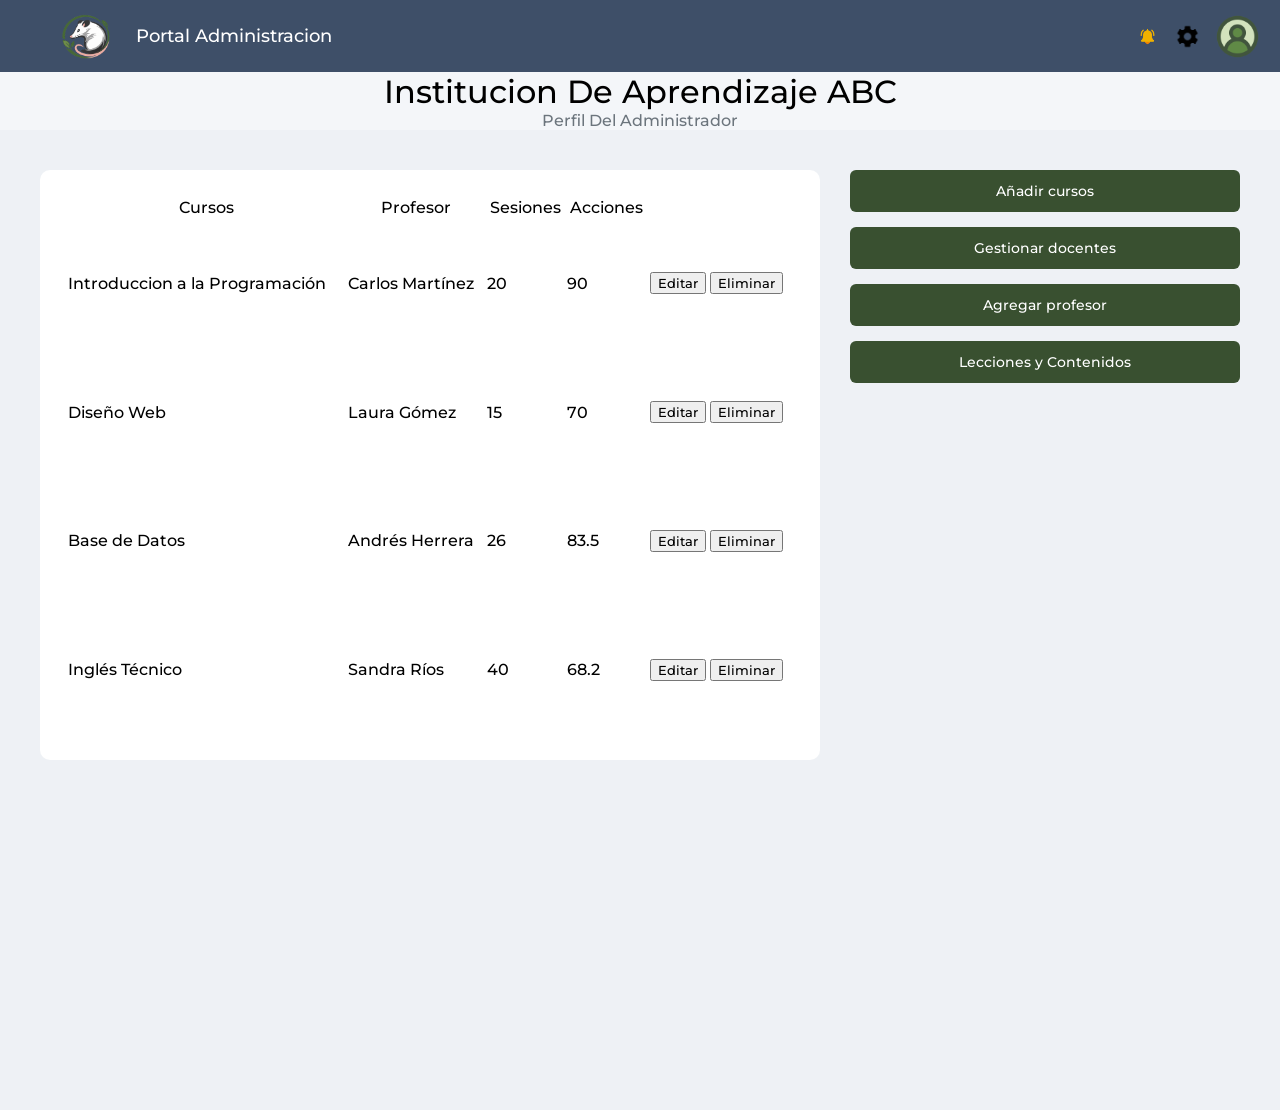
<file: pages/administration.html>
<!DOCTYPE html>
<html lang="en">
<head>
    <meta charset="UTF-8">
    <meta name="viewport" content="width=device-width, initial-scale=1.0">
    <title>Document</title>
    <link rel="stylesheet" href="../Styles/administration.css">
    <link rel="preconnect" href="https://fonts.googleapis.com">
    <link rel="preconnect" href="https://fonts.gstatic.com" crossorigin>
    <link href="https://fonts.googleapis.com/css2?family=Montserrat:ital,wght@0,100..900;1,100..900&display=swap" rel="stylesheet">
    <link rel="stylesheet" href="../Styles/gestorCursos.css">
</head>
<body>
    <div class="head-fluid">
        <img class="head-fluid__logo" src="../media/loginLogo.png" alt="Logo_Image">
        <h4 class="head-fluid__h4">Portal Administracion</h4>
        <div class="head-fluid__buttons">
            <img class="head-fluid__button noti" src="../media/iconBell.png" alt="iconBell">
            <img class="head-fluid__button config" src="../media/configIcon.png" alt="configIcon">
            <img class="head-fluid__button profile" id="profile" src="../media/logoProfile.png" alt="LogoProfile">
        </div>
    </div>

    <div class="modal-profile" id="modalProfile">
            <button class="open-profile">Perfil</button>
            <button class="close-sesion" id="closeSesion" >Cerrar sesión</button>
    </div>

    <div class="tittle">
        <h1>Institucion De Aprendizaje ABC</h1>
        <p>Perfil Del Administrador</p>
    </div>
    <div class="container-page">

        <!-- Tabla de cursos -->
        <div class="cursos-activos" id="visualCursos">
            <table class="tabla-cursos">
                <thead>
                    <tr>
                        <th>Cursos</th>
                        <th>Profesor</th>
                        <th>Sesiones</th>
                        <th>Acciones</th>
                    </tr>
                </thead>
                <tbody id="tablaCursos"></tbody>
            </table>
        </div>
        <div class=" botones">
            <button class="botoncitos crear-cursos" id="btnGestorCuros">
                Añadir cursos
            </button>

            <button class="botoncitos" id="botonDocentes">
                Gestionar docentes
            </button>

            <button class="botoncitos" id="agregarProfesor">
                Agregar profesor
            </button>
            

            <button class="botoncitos lecciones-contenidos" id="btnLecciones">
                Lecciones y Contenidos
            </button>
        </div>
    </div>

    <div class="cursos-container" id="containerCursos">
        <div class="cursos-contenido" id="contenidoCursos">
        </div>
    </div>


    <div class="docentes" id="docentes">
        <div class="contenido-docentes">
            <p id="cerrarModal" class="cerrar">&times;</p>
            <h1 id="titulo">Gestion de Docentes </h1>
            <table class="tabla-profesores">
                <thead >        
                    <tr class="tableTitle">
                        <th>Codigo</th>
                        <th></th>
                        <th>Correo</th>
                        <th>Nombre</th>
                        <th>Curso</th>
                        <th>Duracion del curso</th>
                        <th></th>
                    </tr>
                </thead>
              <tbody id="bodytabla"></tbody>
            </table>
        </div>
    </div>

    <!-- Modal formulario cursos -->
    <div class="modal-cursos" id="modalCursos">
        <div class="modal-cursos__content">
            <button class="modal-cursos__close" id="closeModalCurso">x</button>
            <h2 id="modalCursoTitulo">Crear Curso</h2>

            <input type="text" id="inputTitle" placeholder="Nombre del curso">
            <select name="preofesores" id="selectProfesores" ></select>
            <input type="text" id="inputInfo" placeholder="Descripción">
            <input type="number" id="inputScore" placeholder="Nota">
            <input type="number" id="inputSesions" placeholder="Sesiones">
            <input type="text" id="inputImg" placeholder="Url imagen">

            <button id="btnGuardarCurso">Guradar</button>
        </div>
    </div>

   <!--Agregar docentes--> 

    <div class="form-agregar" id="form-agregar">
        <div class="form-content">
            <span id="cerraradd" class="cerrarAdd">&times;</span>
            <h1>Añadir Un Nuevo Docente</h1>
            <input type="text" id="nuevoCodigo" placeholder="Codigo del profesor" required>
            <input type="text" id="nuevoProfesor" placeholder="Nombre del profesor" required>
            <input type="text" id="nuevoEmail" placeholder="Email del profesor"required>
            <input type="text" id="nuevoCurso" placeholder="Curso" required>
            <input type="text" id="nuevaDuracion" placeholder="Duración" required>
            <input type="text" id="nuevaImagen" placeholder="URL imagen" required>
            <button class="addBTN" id="addBTN"type="button">añadir </button>
            
        </div>
    </div>

    <script type="module" src="../AdministrationJS/administration.js"></script>
    <script type="module" src="../AdministrationJS/gestorCursos.js"></script>
    <script type="module" src="../AdministrationJS/añadirDocentes.js"></script>
</body>
</html>
</file>
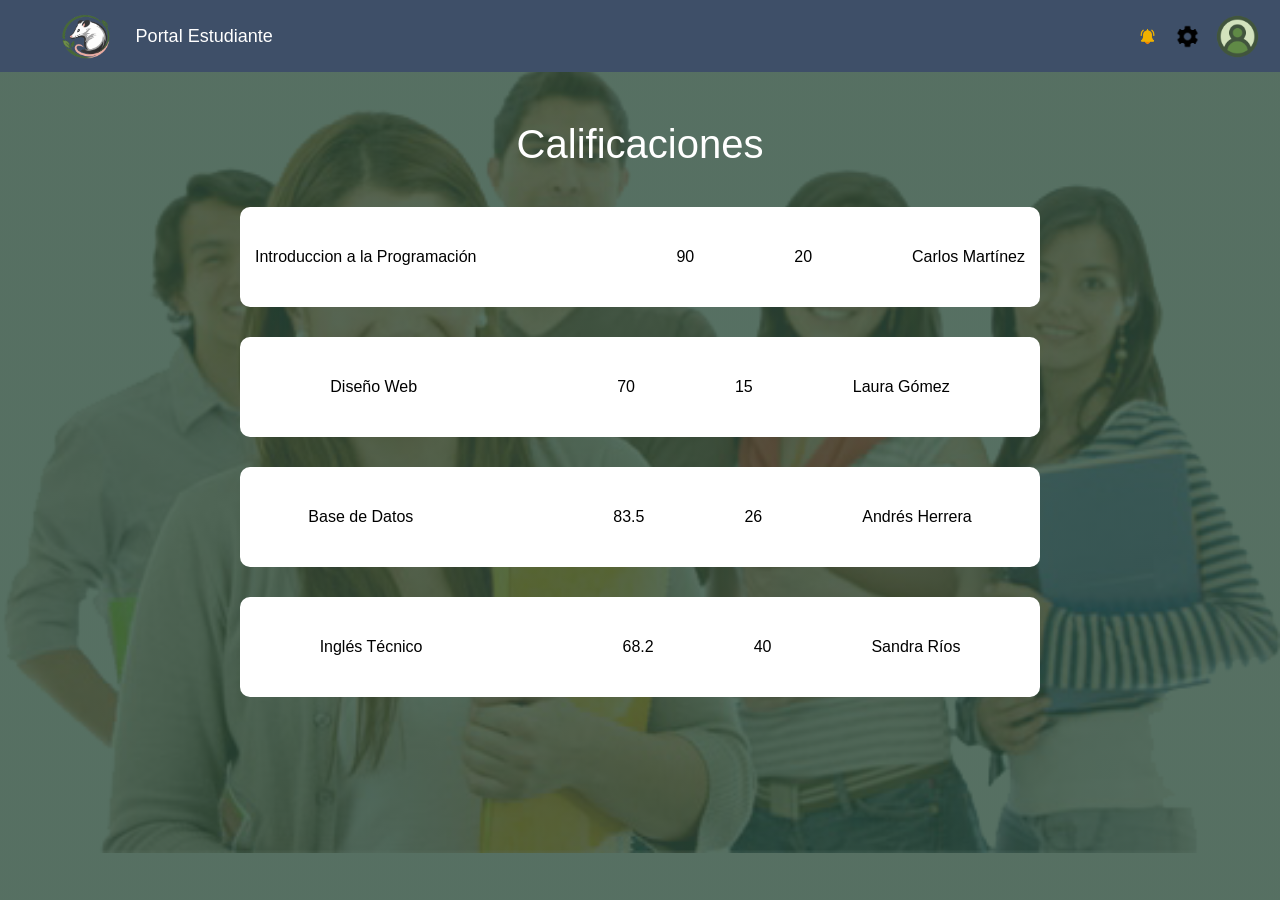
<file: pages/califications.html>
<!DOCTYPE html>
<html lang="en">
<head>
    <meta charset="UTF-8">
    <meta name="viewport" content="width=device-width, initial-scale=1.0">
    <title>Calificaciones</title>
    <link rel="stylesheet" href="../Styles/calificationsStyles.css">
</head>
<body>
    <div class="head-fluid">
        <img class="head-fluid__logo" src="../media/loginLogo.png" alt="Logo_Image">
        <div class="head-fluid__h4"  data-href="./principalPageStudent.html">
            <h4 >Portal Estudiante</h4>
        </div>
        <div class="head-fluid__buttons">
            <img class="head-fluid__button noti" src="../media/iconBell.png" alt="iconBell">
            <img class="head-fluid__button config" src="../media/configIcon.png" alt="configIcon">
            <img class="head-fluid__button profile" src="../media/logoProfile.png" alt="LogoProfile">
        </div>
    </div>
    <div class="body-fluid">
        <div class="body-fluid__title">
            <h2>Calificaciones</h2>
        </div>
        <div class="body-fluid__subjects">
            
        
    </div>
    <script type="module" src="../Scripts/califications.js"></script>
    <script type="module" src="../Scripts/dataBase.js"></script>
</body>
</html>
</file>
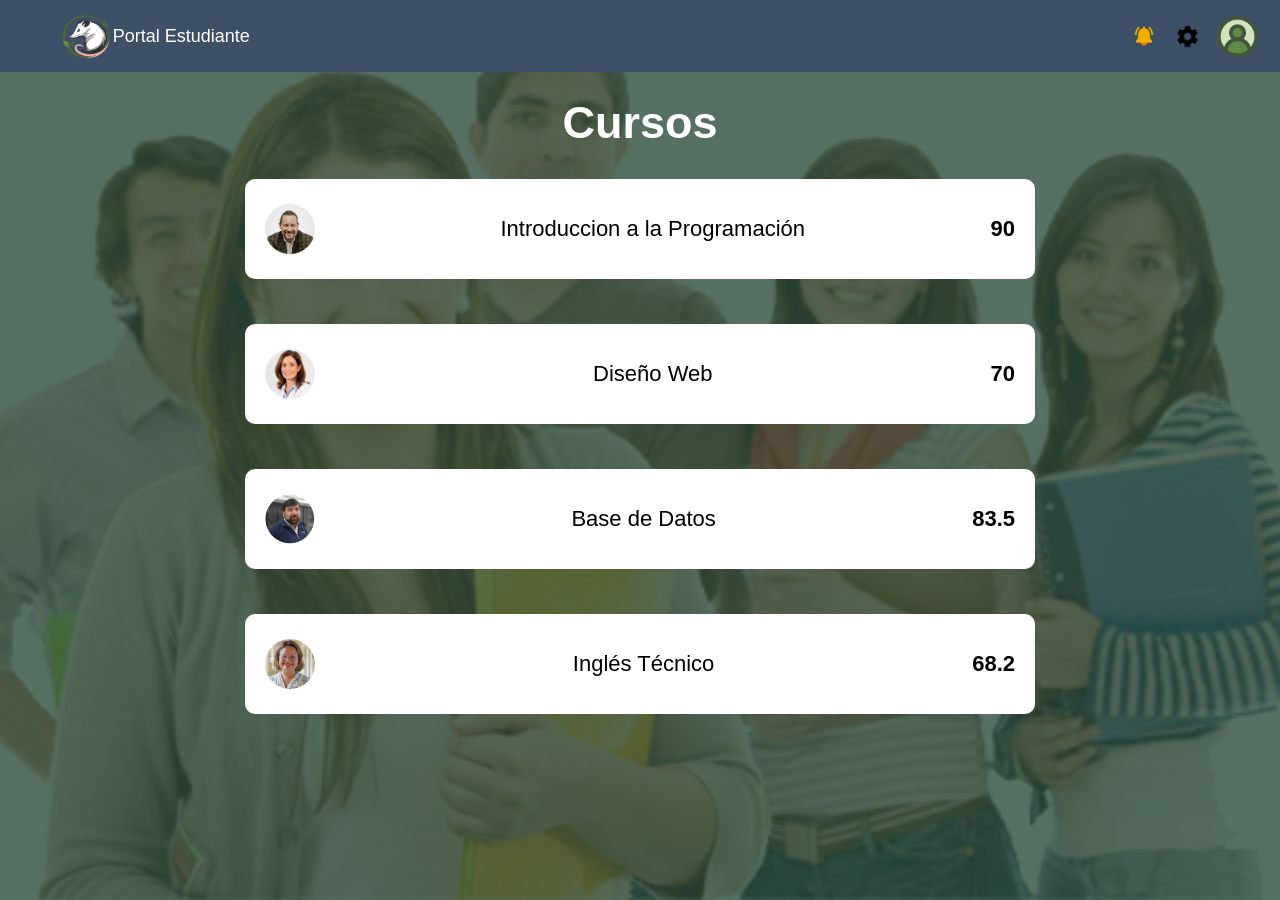
<file: pages/courses.html>
<!DOCTYPE html>
<html lang="en">
<head>
    <meta charset="UTF-8">
    <meta name="viewport" content="width=device-width, initial-scale=1.0">
    <title>Cursos</title>
    <link rel="stylesheet" href="../Styles/courseStyles.css">
</head>
<body>
    <div class="head-fluid">
        <img class="head-fluid__logo" src="../media/loginLogo.png" alt="Logo_Image">
        <div class="head-fluid__h4"  data-href="./principalPageStudent.html">
            <h4 >Portal Estudiante</h4>
        </div>
        <div class="head-fluid__buttons">
            <img class="head-fluid__button noti" src="../media/iconBell.png" alt="iconBell">
            <img class="head-fluid__button config" src="../media/configIcon.png" alt="configIcon">
            <img class="head-fluid__button profile" src="../media/logoProfile.png" alt="LogoProfile">
        </div>
    </div>
    <div class="body-fluid">
        <div class="body-fluid__head">
            <h2>Cursos</h2>
        </div>

        <div class="courses__cards">
        <!-- Modal cards -->

        <div class="courses__modal" id="courses__modal">
            <div class="modal-content">
                <button class="modal-close" id="modalClose">x</button>
                <h2 id="modalTitle">Titulo</h2>
                <div class="course-info" id="modalInfo">Descripcion</div>
                <div class="course-profesor">
                    <img class="course-prof__img" id="modalProfesorImg" src="../media/logoProfile.png" alt="" >
                    <p id="modalProfesorName">Nombre Docente</p>
                </div>
            </div>
        </div>
        
    </div>
</div>
    </div>
    <script type="module" src="../Scripts/courses.js"></script>
    <script type="module" src="../Scripts/dataBase.js"></script>
</body>
</html>
</file>
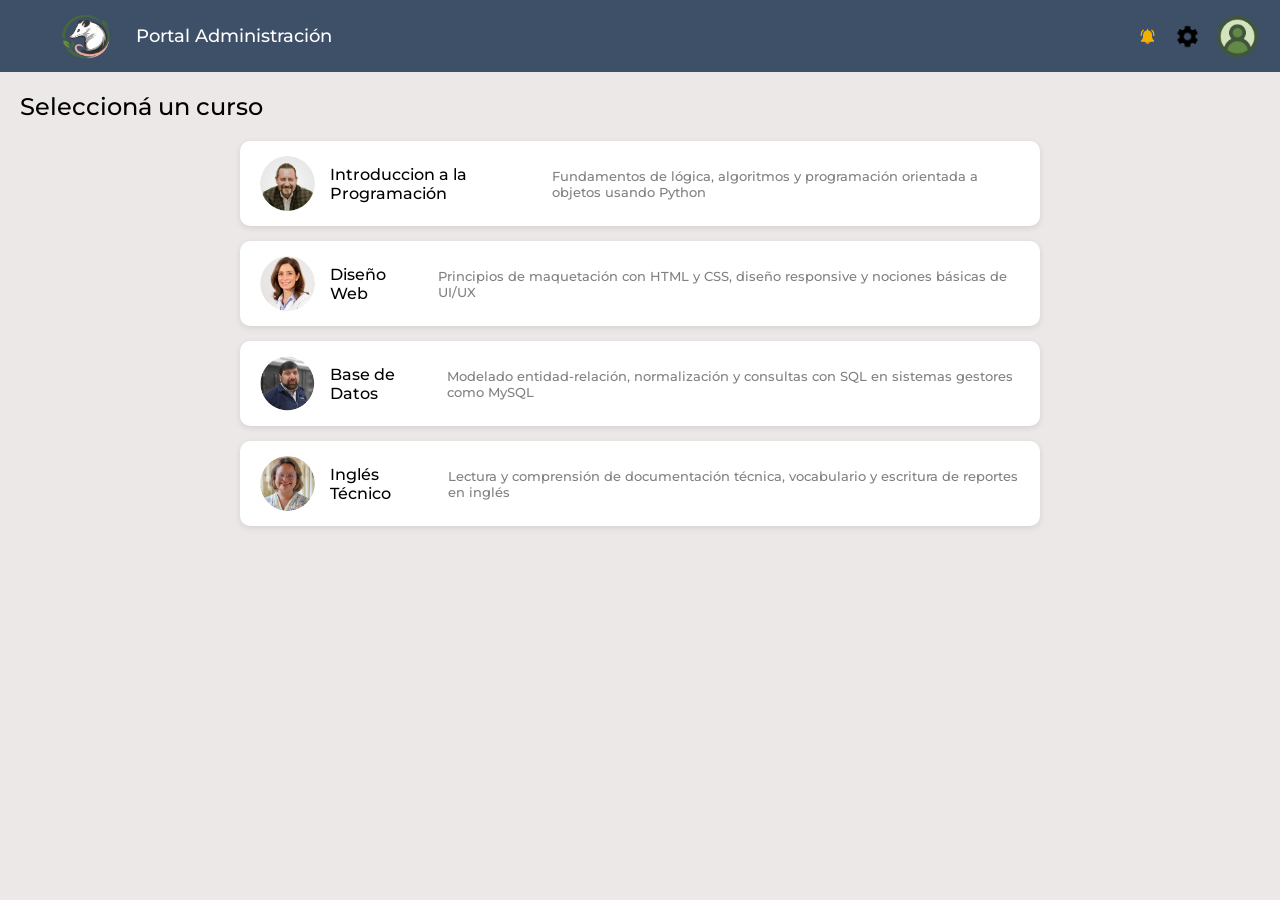
<file: pages/lecciones.html>
<!DOCTYPE html>
<html lang="en">
<head>
    <meta charset="UTF-8">
    <meta name="viewport" content="width=device-width, initial-scale=1.0">
    <title>Lecciones y Contenidos Admin</title>
    <link rel="preconnect" href="https://fonts.googleapis.com">
    <link rel="preconnect" href="https://fonts.gstatic.com" crossorigin>
    <link href="https://fonts.googleapis.com/css2?family=Montserrat:ital,wght@0,100..900;1,100..900&display=swap" rel="stylesheet">
    <link rel="stylesheet" href="../Styles/lecciones.css">
</head>
<body>

    <!-- Header -->
    <div class="head-fluid">
        <img class="head-fluid__logo" src="../media/loginLogo.png" alt="Logo_Image">
        <h4 class="head-fluid__h4" id="btnVolver" data-href="./administration.html"> Portal Administración</h4>
        <div class="head-fluid__buttons">
            <img class="head-fluid__button noti" src="../media/iconBell.png" alt="iconBell">
            <img class="head-fluid__button config" src="../media/configIcon.png" alt="configIcon">
            <img class="head-fluid__button profile" src="../media/logoProfile.png" alt="LogoProfile">
        </div>
    </div>

    <!-- Cursos -->
    <div class="vista active" id="vistaCursos">
        <div class="vista-header">
            <h2>Seleccioná un curso</h2>
        </div>
        <div class="lista-cards" id="listaCursos">
            <!-- Aqui genera la lista de cursos -->
        </div>
    </div>

    <!-- Módulos -->
    <div class="vista" id="vistaModulos">
        <div class="vista-header">
            <button class="btn-volver" id="btnVolverCursos">← Volver</button>
            <h2 id="tituloModulos">Módulos</h2>
            <button class="btn-agregar" id="btnAgregarModulo">+ Agregar Módulo</button>
        </div>
        <div class="lista-cards" id="listaModulos"></div>
    </div>

    <!-- Vista 3: Lecciones -->
    <div class="vista" id="vistaLecciones">
        <div class="vista-header">
            <button class="btn-volver" id="btnVolverModulos">← Volver</button>
            <h2 id="tituloLecciones">Lecciones</h2>
            <button class="btn-agregar" id="btnAgregarLeccion">+ Agregar Lección</button>
        </div>
        <div class="lista-cards" id="listaLecciones"></div>
    </div>

    <!-- Vista 4: Contenido de lección -->
    <div class="vista" id="vistaContenido">
        <div class="vista-header">
            <button class="btn-volver" id="btnVolverLecciones">← Volver</button>
            <h2 id="tituloContenido">Contenido</h2>
        </div>
        <div class="contenido-leccion">
            <p id="contenidoHoras"></p>
            <p id="contenidoTexto"></p>
            <div id="contenidoMultimedia"></div>
        </div>
    </div>

    <!-- Modal módulo -->
    <div class="modal-form" id="modalModulo">
        <div class="modal-form__content">
            <button class="modal-form__close" id="cerrarModalModulo">✕</button>
            <h2 id="tituloModalModulo">Agregar Módulo</h2>
            <input type="text" id="inputNombreModulo" placeholder="Nombre del módulo">
            <input type="text" id="inputDescModulo" placeholder="Descripción">
            <button id="btnGuardarModulo">Guardar</button>
        </div>
    </div>

    <!-- Modal lección -->
    <div class="modal-form" id="modalLeccion">
        <div class="modal-form__content">
            <button class="modal-form__close" id="cerrarModalLeccion">✕</button>
            <h2 id="tituloModalLeccion">Agregar Lección</h2>
            <input type="text" id="inputTituloLeccion" placeholder="Título de la lección">
            <input type="number" id="inputHorasLeccion" placeholder="Intensidad horaria (horas)">
            <textarea id="inputContenidoLeccion" placeholder="Contenido de la lección"></textarea>
            <input type="text" id="inputMultimediaLeccion" placeholder="URL multimedia (video, PDF, imagen)">
            <button id="btnGuardarLeccion">Guardar</button>
        </div>
    </div>

    <script type="module" src="../Scripts/lecciones.js"></script>
</body>
</html>
</file>
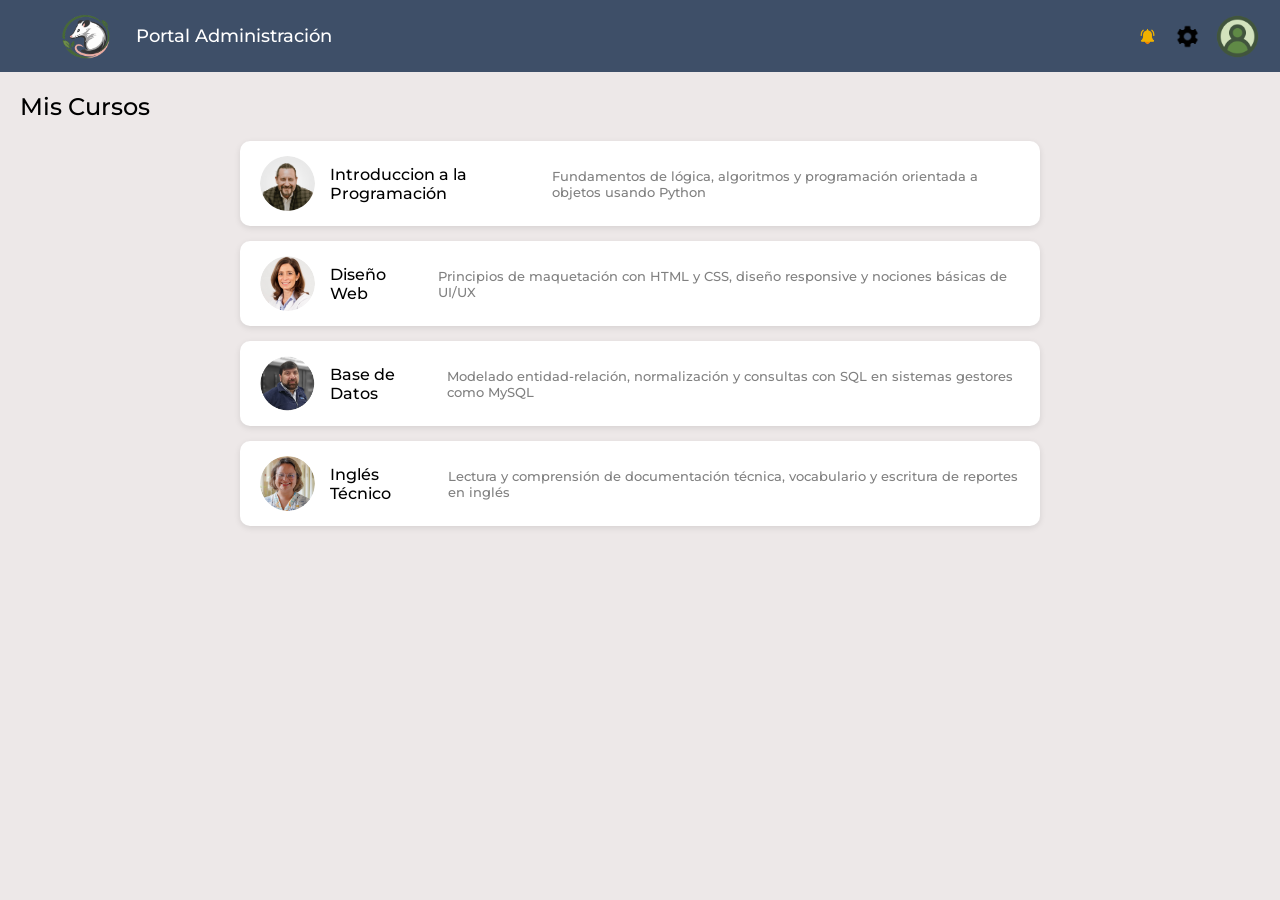
<file: pages/leccionesStdn.html>
<!DOCTYPE html>
<html lang="en">
<head>
    <meta charset="UTF-8">
    <meta name="viewport" content="width=device-width, initial-scale=1.0">
    <title>Lecciones y Contenidos Estudiante</title>
    <link rel="preconnect" href="https://fonts.googleapis.com">
    <link rel="preconnect" href="https://fonts.gstatic.com" crossorigin>
    <link href="https://fonts.googleapis.com/css2?family=Montserrat:ital,wght@0,100..900;1,100..900&display=swap" rel="stylesheet">
    <link rel="stylesheet" href="../Styles/lecciones.css">
</head>
<body>

    <!-- Header -->
    <div class="head-fluid">
        <img class="head-fluid__logo" src="../media/loginLogo.png" alt="Logo_Image">
        <h4 class="head-fluid__h4" id="btnVolver"> Portal Administración</h4>
        <div class="head-fluid__buttons">
            <img class="head-fluid__button noti" src="../media/iconBell.png" alt="iconBell">
            <img class="head-fluid__button config" src="../media/configIcon.png" alt="configIcon">
            <img class="head-fluid__button profile" src="../media/logoProfile.png" alt="LogoProfile">
        </div>
    </div>

    <!-- Cursos -->
    <div class="vista active" id="vistaCursos">
        <div class="vista-header">
            <h2>Mis Cursos</h2>
        </div>
        <div class="lista-cards" id="listaCursos"></div>
    </div>

    <!--  Módulos -->
    <div class="vista" id="vistaModulos">
        <div class="vista-header">
            <button class="btn-volver" id="btnVolverCursos">← Volver</button>
            <h2 id="tituloModulos">Módulos</h2>
        </div>
        <div class="lista-cards" id="listaModulos"></div>
    </div>

    <!-- Lecciones -->
    <div class="vista" id="vistaLecciones">
        <div class="vista-header">
            <button class="btn-volver" id="btnVolverModulos">← Volver</button>
            <h2 id="tituloLecciones">Lecciones</h2>
        </div>
        <div class="lista-cards" id="listaLecciones"></div>
    </div>

    <!-- Contenido -->
    <div class="vista" id="vistaContenido">
        <div class="vista-header">
            <button class="btn-volver" id="btnVolverLecciones">← Volver</button>
            <h2 id="tituloContenido">Contenido</h2>
        </div>
        <div class="contenido-leccion">
            <p id="contenidoHoras"></p>
            <p id="contenidoTexto"></p>
            <div id="contenidoMultimedia"></div>
        </div>
    </div>


    <script type="module" src="../Scripts/leccionesStnd.js"></script>
</body>
</html>
</file>
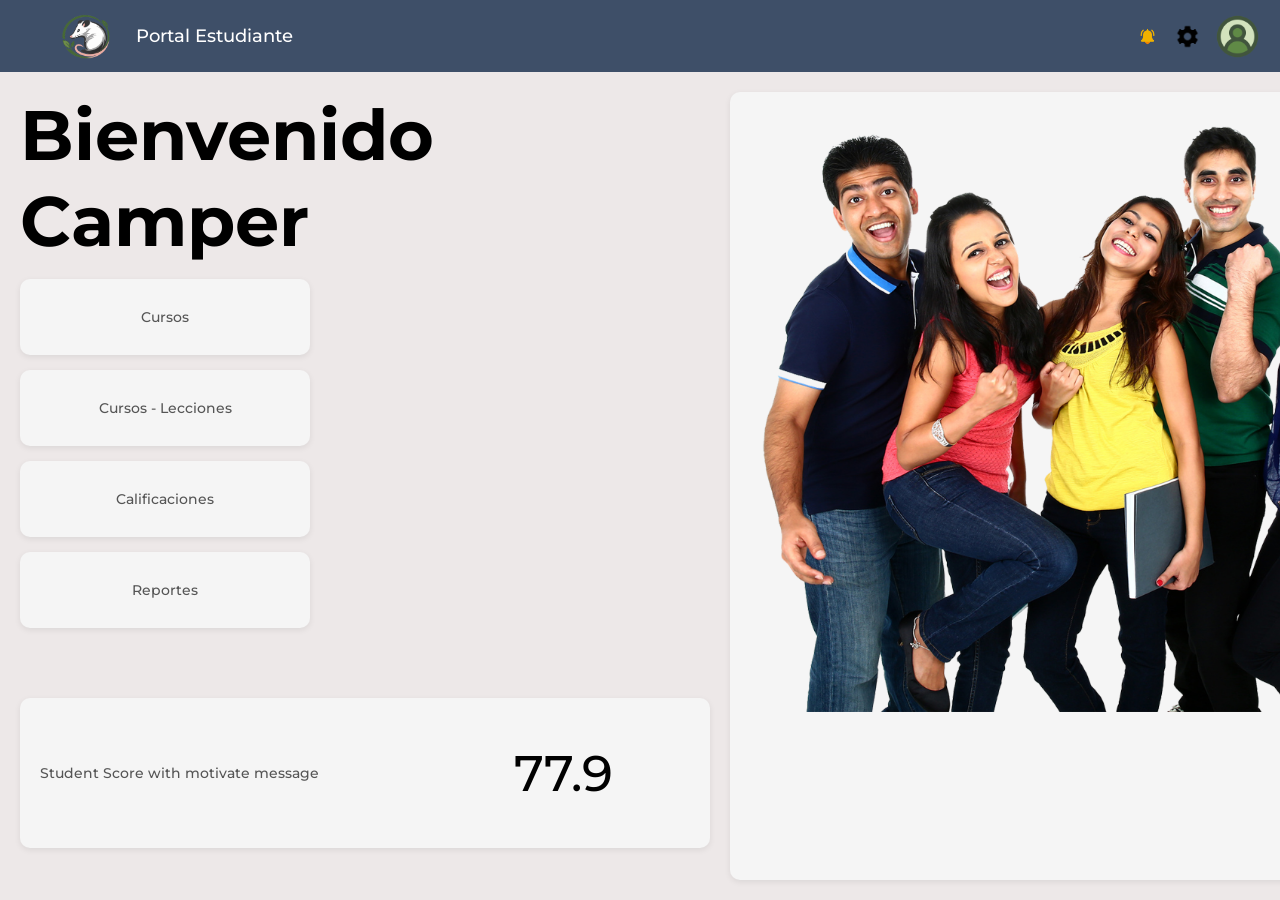
<file: pages/principalPageStudent.html>
<!DOCTYPE html>
<html lang="en">
<head>
    <meta charset="UTF-8">
    <meta name="viewport" content="width=device-width, initial-scale=1.0">
    <title>Portal Estudiante</title>
    <link rel="stylesheet" href="../Styles/principalPageStyles.css">
    <link rel="preconnect" href="https://fonts.googleapis.com">
    <link rel="preconnect" href="https://fonts.gstatic.com" crossorigin>
    <link href="https://fonts.googleapis.com/css2?family=Montserrat:ital,wght@0,100..900;1,100..900&display=swap" rel="stylesheet">
</head>
<body>
    <div class="head-fluid">
        <img class="head-fluid__logo" src="../media/loginLogo.png" alt="Logo_Image">
        <h4 class="head-fluid__h4">Portal Estudiante</h4>
        <div class="head-fluid__buttons">
            <img class="head-fluid__button noti" src="../media/iconBell.png" alt="iconBell">
            <img class="head-fluid__button config" src="../media/configIcon.png" alt="configIcon">
            <img class="head-fluid__button profile" id="profile" src="../media/logoProfile.png" alt="LogoProfile">
        </div>
    </div>

    <div class="modal-profile" id="modalProfile">
        <button class="open-profile">Perfil</button>
        <button class="close-sesion" id="closeSesion" >Cerrar sesión</button>
    </div>

    <div class="body-fluid">
        <div class="body-left">
            <h2 class="bienvenida">Bienvenido Camper</h2>

            <div class="cards-column">
                <div class="small-card small-card__link-course" data-href="./courses.html">
                    <h3>Cursos</h3>
                </div>
                <div class="small-card small-card__link-lections" data-href="./leccionesStdn.html">
                    <h3>Cursos - Lecciones</h3>
                </div>
                <div class="small-card small-card__link-califications" data-href="./califications.html">
                    <h3>Calificaciones</h3>
                </div>
                <div class="small-card small-card__link-reports" data-href="./reportes.html">
                    <h3>Reportes</h3>
                </div>
                <div class="small-card third-card">
                    <h3>Student Score with motivate message</h3>
                    <h1 id="scoreAV"></h1>
                </div>
            </div>
        </div>
        <div class="body-right">
            <div class="big-card">
                <img class="big-card__image" src="../media/studentsImage.png" alt="StudentImgaeBigcontainer">
            </div>
        </div>
    </div>
    <script type="module" src="../Scripts/principalPageStudent.js"></script>
</body>
</html>
</file>
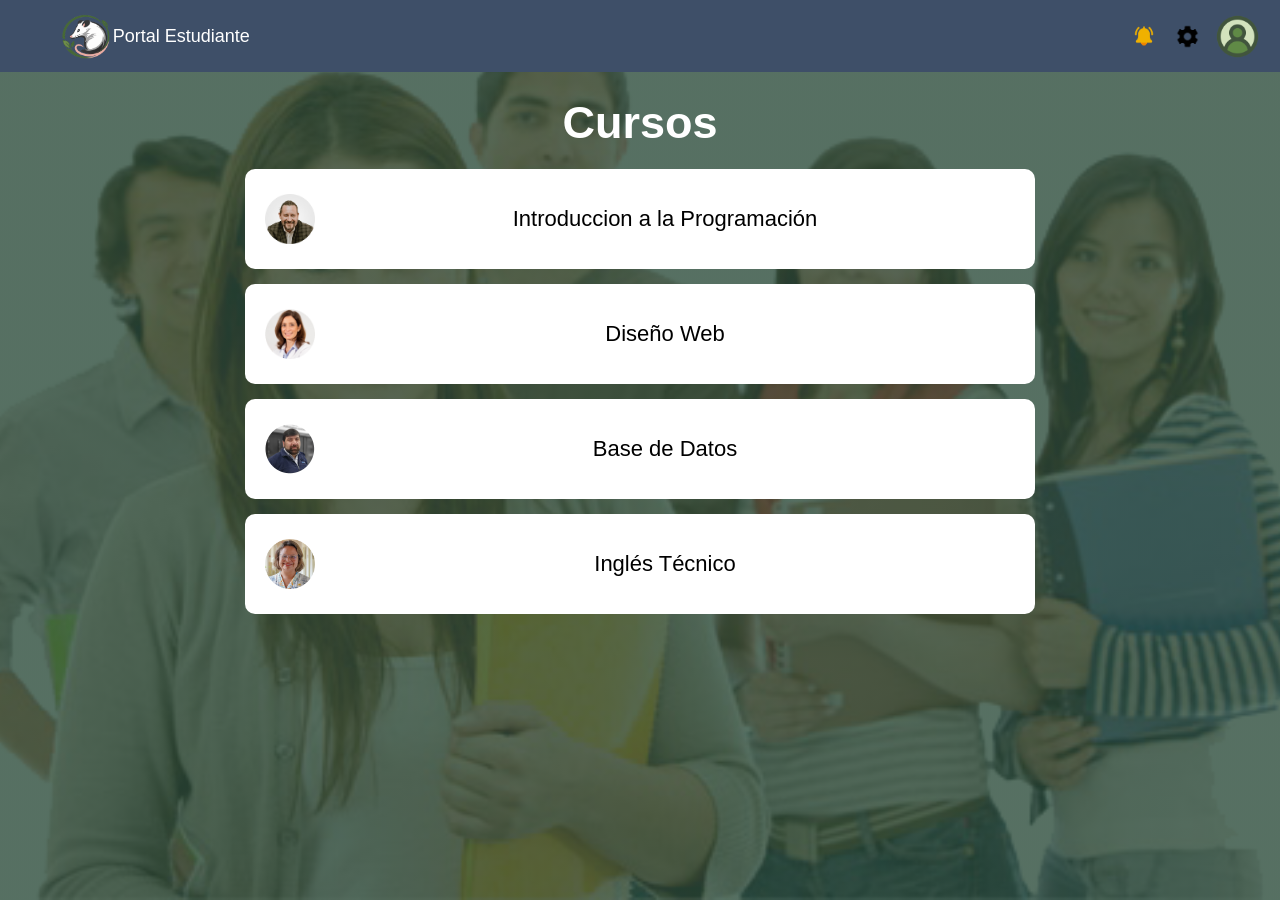
<file: pages/reportes.html>
<!DOCTYPE html>
<html lang="en">
<head>
    <meta charset="UTF-8">
    <meta name="viewport" content="width=device-width, initial-scale=1.0">
    <title>Cursos</title>
    <link rel="stylesheet" href="../Styles/reportesStyles.css">
</head>
<body>
    <div class="head-fluid">
        <img class="head-fluid__logo" src="../media/loginLogo.png" alt="Logo_Image">
        <div class="head-fluid__h4"  data-href="./principalPageStudent.html">
            <h4 >Portal Estudiante</h4>
        </div>
        <div class="head-fluid__buttons">
            <img class="head-fluid__button noti" src="../media/iconBell.png" alt="iconBell">
            <img class="head-fluid__button config" src="../media/configIcon.png" alt="configIcon">
            <img class="head-fluid__button profile" src="../media/logoProfile.png" alt="LogoProfile">
        </div>
    </div>
    <div class="body-fluid">
        <div class="body-fluid__head">
            <h2>Cursos</h2>
        </div>

        <div class="reports__cards">
        <!-- Modal cards -->

        <div class="report__modal" id="report__modal">
            <div class="modal-content">
                <button class="modal-close" id="modalClose">x</button>
                <h2 id="modalTitle">Titulo</h2>
                <div class="report-info" id="modalInfo">Descripcion</div>
                <div class="report-profesor">
                    <img class="report-prof__img" id="modalProfesorImg" src="../media/logoProfile.png" alt="" >
                    <p id="modalProfesorName">Nombre Docente</p>
                </div>
            </div>
        </div>
        
        
    </div>
</div>
    </div>
    <script type="module" src="../Scripts/reports.js"></script>
    <script type="module" src="../Scripts/dataBase.js"></script>
</body>
</html>
</file>
<file: Styles/administration.css>
* {
    font-family: "Montserrat", sans-serif;
    font-weight: 500;
    margin: 0;
}

body {
    background-color: rgb(237, 232, 232);
}

/* head designs*/
.head-fluid {
    height: 8vh;
    width: 100%;
    background-color: rgb(62, 79, 104);
    display: flex;
    flex-direction: row;
    align-items: center;
}

.head-fluid__button {
    height: 36px;
    cursor: pointer;
}

.profile {
    height: 45px;
    width: 45px;
}

.noti, .config {
    height: 25px;
    width: 25px;
}

.head-fluid__buttons{
    margin-left: auto;
    margin-right: 20px;
    display: flex;
    align-items: center;
    gap: 15px;
    justify-content: end;
}

.head-fluid__button:hover {
    transform: scale(1.2);
}

.head-fluid__logo {
    margin-left: 4.8%;
    height: 45px;
}

.head-fluid__h4 {
    margin-left: 2%;
    font-size: 18px;
    white-space: nowrap;
    color: white;
    flex-grow: 0;
    margin-top: 0;
    margin-bottom: 0;
}

/* FIN DEL CSS DE LA BARRA DE NAVEGACION */

/* Título */
.tittle {
    text-align: center;
    background-color: #f4f6f9;
}

.tittle p {
    color: #6c757d;
}

/* Layout principal */
.container-page {
    display: grid;
    grid-template-columns: 2fr 1fr; /* Más espacio para cursos */
    gap: 30px;
    padding: 40px;
    background-color: #eef1f5;
    min-height: 100vh; 
}

/* Cursos activos (cuadrícula tipo dashboard) */
.cursos-activos {
    background-color: white;
    padding: 25px;
    border-radius: 10px;

    height: 60%;
    display: grid;
    gap: 20px;
}

/* Cada curso individual (cuando agregues tarjetas) */

/* Contenedor de botones */
.botones {
    display: flex;
    flex-direction: column;
    gap: 15px;
    align-items: stretch;
}

/* Botones pequeños y ordenados */
.botoncitos {
    padding: 12px;
    font-size: 14px;
    border: none;
    border-radius: 6px;
    background-color: #395030;
    color: white;
    cursor: pointer;
}

.botoncitos:hover {
    background-color: #162c63;
}

.cursos {
    height: 30%;
    width: 30%;
    align-self: flex-end ;
}


.cursos-container {
    display: none;
    position: fixed;
    inset: 0;
    background: rgba(0,0,0,0.6);
    justify-content: center;
    align-items: center;
}

.cursos-container.active {
    display: flex;
}

.cursos-contenido {
    background-color: #eef1f5;
    width: 60%;
    height: 70%;
}

.docentes {
    display: none;
    position: fixed;
    inset: 0;
    background: rgba(0,0,0,0.6);
    justify-content: center;
    align-items: center;
    overflow-y: auto;
}

.docentes.active {
    display: flex;
}

.contenido-docentes{
    background-color: #eef1f5;
    width: 90%;
    height: 90%;
    display: flex;
    flex-direction: column;
    justify-content: center;   /* centra horizontalmente */
    align-items: center;       /* centra verticalmente */
    overflow-y: auto;
    position: relative;
}

/* TABLA */

.tabla-profesores{
    width: 80%;
    border-collapse: collapse;
    background-color: white;
    border-radius: 10px;
    box-shadow: 0px 4px 10px rgba(0,0,0,0.1);
    margin: 30px;
}

.tabla-profesores td{    /*diseño de tablita*/
    padding: 10px;
    text-align: center;
    border-bottom: 1px solid #e4e4e4;
}


.docentes-body{
    flex: 1;
    overflow-y: auto;
    padding: 20px;
}

.imagenDocente {
    width: 100px;
    height: 100px;

}

.tableTitle th{
    padding: 20px;
    background-color:#53684b
}

.cerrar{
    position: absolute;
    top: 15px;
    right: 20px;
    font-size: 30px;
    cursor: pointer;
    font-weight: bold;
}

.form-agregar {
    display: none;
    position: fixed;
    inset: 0;
    background: rgba(0,0,0,0.6);
    justify-content: center;
    align-items: center;

}

.form-agregar.active {
    display: flex;
}

.form-content{
    background-color: rgb(62, 79, 104);
    border-radius: 15px;
    padding: 30px;
    display: flex;
    flex-direction: column;
    gap: 15px;
    width: 400px;
    position: relative;    /* centra verticalmente */
}

.form-content input {
    padding: 10px;
    border-radius: 8px;
    border: none;
    font-size: 14px;
}

.cerrarAdd {
    float: right;
    font-size: 25px;
    cursor: pointer;
}

.addBTN {
    padding: 10px;
    border-radius: 8px;
    border: none;
    font-size: 14px;
}
</file>
<file: Styles/gestorCursos.css>
/*Gestor Cursos diseños*/
.modal-cursos {
    display: none;
    position: fixed;
    inset: 0;
    background-color: rgba(0, 0, 0, 0.6);
    justify-content: center;
    align-items: center;
    z-index: 999;
}

.modal-cursos.active {
    display: flex;
}

.modal-cursos__content {
    background-color: rgb(62, 79, 104);
    border-radius: 15px;
    padding: 30px;
    display: flex;
    flex-direction: column;
    gap: 15px;
    width: 400px;
    position: relative;
}

.modal-cursos__content input {
    padding: 10px;
    border-radius: 8px;
    border: none;
    font-size: 14px;
}

.modal-cursos__close {
    position: absolute;
    top: 15px;
    right: 15px;
    background: none;
    border: none;
    color: white;
    font-size: 20px;
    cursor: pointer;
}

.modal-cursos__content h2 {
    color: white;
    margin: 0;
}

/*perfil opciones*/
.head-fluid__buttons {
    position: relative; 
}

.modal-profile {
    position: absolute;
    top: 50px; /* justo debajo del ícono */
    right: 10px;
    background-color: white;
    border-radius: 10px;
    box-shadow: 0 4px 12px rgba(0,0,0,0.2);
    padding: 10px;
    display: none;
    flex-direction: column;
    gap: 8px;
    width: 150px;
    z-index: 999;
}

.modal-profile.active {
    display: flex;
}

.modal-profile button {
    background: none;
    border: none;
    cursor: pointer;
    text-align: left;
    padding: 5px;
    font-family: "Montserrat", sans-serif;
}

.modal-profile button:hover {
    font-weight: 700;
}
</file>
<file: Styles/calificationsStyles.css>
* {
    font-family: "Montserrat", sans-serif;
    font-weight: 500;
}

body {
    margin: 0px;
    background-color: rgb(237, 232, 232);
    height: 100vh;
    background: 
        linear-gradient(rgba(44, 76, 59, 0.8), rgba(44, 76, 59, 0.8)),
        url('../media/bgImage.png');
    background-size: contain;
    background-position: center;
    background-repeat: no-repeat;
}

/* Head designs */

.head-fluid {
    height: 8vh;
    width: 100%;
    background-color: rgb(62, 79, 104);
    display: flex;
    flex-direction: row;
    align-items: center;
}

.head-fluid__button {
    height: 36px;
    cursor: pointer;
}

.profile {
    height: 45px;
    width: 45px;
}

.noti, .config {
    height: 25px;
    width: 25px;
}

.head-fluid__buttons{
    margin-left: auto;
    margin-right: 20px;
    display: flex;
    align-items: center;
    gap: 15px;
    justify-content: end;
}

.head-fluid__button:hover {
    transform: scale(1.2);
}

.head-fluid__logo {
    margin-left: 4.8%;
    height: 45px;
}

.head-fluid__h4 {
    margin-left: 2%;
    font-size: 18px;
    white-space: nowrap;
    color: white;
    flex-grow: 0;
    margin-top: 0;
    margin-bottom: 0;
}

.head-fluid__h4:hover {
    cursor: pointer;
}

/* Body designs*/

.body-fluid {
    display: flex;
    flex-direction: column;
    align-items: center;
}

.body-fluid__title h2{
    margin-top: 50px;
    margin-bottom: 40px;
    color: white;
    font-size: 40px;
}

.body-fluid__subjects {
    display: flex;
    flex-direction: column;
    gap: 30px;
}

.body-fluid__subject {
    display: flex;
    flex-direction: row;
    gap: 100px;
}

.body-fluid__subject {
    border-radius: 10px;
    background-color: white;
    width: 800px;
    height: 100px;
    align-items: center;
    justify-content: center;
}
</file>
<file: Styles/courseStyles.css>
* {
    font-family: "Montserrat", sans-serif;
    font-weight: 500;
    margin: 0;
}

body {
    margin: 0px;
    background-color: rgb(237, 232, 232);
    height: 100vh;
    width: 100%;
    background: 
        linear-gradient(rgba(44, 76, 59, 0.8), rgba(44, 76, 59, 0.8)),
        url('../media/bgImage.png');
    background-size: cover;
    background-position: center;
    background-repeat: no-repeat;
}

/* Head designs */

.head-fluid {
    height: 8vh;
    width: 100%;
    background-color: rgb(62, 79, 104);
    display: flex;
    flex-direction: row;
    align-items: center;
}

.head-fluid__button {
    height: 36px;
    cursor: pointer;
}

.profile {
    height: 45px;
    width: 45px;
}

.config {
    height: 25px;
    width: 25px;
}

.noti {
    height: 32px;
    width: 32px;
}

.head-fluid__buttons{
    margin-left: auto;
    margin-right: 20px;
    display: flex;
    align-items: center;
    gap: 15px;
    justify-content: end;
}

.head-fluid__button:hover {
    transform: scale(1.2);
}

.head-fluid__logo {
    margin-left: 4.8%;
    height: 45px;
}

.head-fluid__h4 h4 {
    margin-left: 2%;
    font-size: 18px;
    white-space: nowrap;
    color: white;
    flex-grow: 0;
    margin-top: 0;
    margin-bottom: 0;
}

.head-fluid__h4:hover {
    cursor: pointer;
}

/* Body designs */

.body-fluid {
    display: flex;
    flex-direction: column;
    gap: 20px;
    align-items: center;
}

.body-fluid__head {
    margin-top: 25px;
}

.body-fluid__head h2 {
    font-weight: bold;
    color: white;
    font-size: 45px;
}

.courses__cards {
    display: flex;
    flex-direction: column;
    gap: 30px;
    margin-top: 10px;
}

.course__card {
    display: flex;
    align-items: center;
    justify-content: space-between;
    background-color: white;
    border-radius: 10px;
    padding: 10px 20px;
    margin-bottom: 15px;
    width: 750px;
    height: 80px;
}

.course__card:hover {
    transform: scale(1.05);
}

.course-card__logo {
    width: 50px;
    height: 50px;
}

.course-card__subject {
    flex-grow: 1;       
    text-align: center;  
    margin: 0 15px;  
    font-size: 22px;
}

.course-card__score {
    font-weight: 700;
    font-size: 22px;
}

/* modal Cards */
.courses__modal {
    display: none;
    position: fixed;
    inset: 0;
    background-color: rgba(0, 0, 0, 0.6);
    justify-content: center;
    align-items: center;
    z-index: 999;
}

.courses__modal.active {
    display: flex;
}

.modal-content {
    display: flex;
    flex-direction: column;
    gap: 20px;
    align-items: center;
    border-radius: 15px;
    background-color: rgb(62, 79, 104);
    width: 500px;
    padding: 30px;
    position: relative;
}

.modal-close {
    position: absolute;
    top: 15px;
    right: 15px;
    background: none;
    border: none;
    color: white;
    font-size: 22px;
    cursor: pointer;
}

.modal-content h2 {
    margin: 0;
    font-size: 28px;
    color: white;
    text-align: center;
}

.course-info {
    font-size: 16px;
    color: rgb(220, 220, 220);
    text-align: center;
}

.course-profesor {
    display: flex;
    flex-direction: row;
    align-items: center;
    gap: 10px;
}

.course-profesor p {
    color: white;
    margin: 0;
}

.course-prof__img {
    width: 50px;
    height: 50px;
    border-radius: 50%;
}
</file>
<file: Styles/lecciones.css>
* {
    font-family: "Montserrat", sans-serif;
    font-weight: 500;
    margin: 0;
}

body {
    background-color: rgb(237, 232, 232);
}

/* head designs*/
.head-fluid {
    height: 8vh;
    width: 100%;
    background-color: rgb(62, 79, 104);
    display: flex;
    flex-direction: row;
    align-items: center;
}

.head-fluid__button {
    height: 36px;
    cursor: pointer;
}

.profile {
    height: 45px;
    width: 45px;
}

.noti, .config {
    height: 25px;
    width: 25px;
}

.head-fluid__buttons{
    margin-left: auto;
    margin-right: 20px;
    display: flex;
    align-items: center;
    gap: 15px;
    justify-content: end;
}

.head-fluid__button:hover {
    transform: scale(1.2);
}

.head-fluid__logo {
    margin-left: 4.8%;
    height: 45px;
}

.head-fluid__h4 {
    margin-left: 2%;
    font-size: 18px;
    white-space: nowrap;
    color: white;
    flex-grow: 0;
    margin-top: 0;
    margin-bottom: 0;
}



.vista {
    display: none;
    padding: 20px;
}

.vista.active {
    display: block;
}

.modal-form {
    display: none;
    position: fixed;
    inset: 0;
    background-color: rgba(0,0,0,0.6);
    justify-content: center;
    align-items: center;
    z-index: 999;
}

.modal-form.active {
    display: flex;
}

.modal-form__content {
    background-color: rgb(62, 79, 104);
    border-radius: 15px;
    padding: 30px;
    display: flex;
    flex-direction: column;
    gap: 15px;
    width: 400px;
    position: relative;
}

.modal-form__content input,
.modal-form__content textarea {
    padding: 10px;
    border-radius: 8px;
    border: none;
    font-size: 14px;
    font-family: "Montserrat", sans-serif;
}

.modal-form__content h2 {
    color: white;
    margin: 0;
}


/*cards design*/
#listaCursos, #listaModulos, #listaLecciones {
    display: flex;
    flex-direction: column;
    gap: 15px;
    padding: 20px;
    max-width: 800px;
    margin: 0 auto;
}

.card {
    background-color: white;
    border-radius: 10px;
    padding: 15px 20px;
    display: flex;
    align-items: center;
    gap: 15px;
    cursor: pointer;
    box-shadow: 0 2px 6px rgba(0,0,0,0.1);
    transition: transform 0.2s;
}

.card:hover {
    transform: scale(1.02);
}

.card img {
    width: 55px;
    height: 55px;
    border-radius: 50%;
    object-fit: cover;
}

.card h3 {
    margin: 0;
    font-size: 16px;
}

.card p {
    margin: 0;
    font-size: 13px;
    color: gray;
}

.head-fluid__h4:hover {
    cursor: pointer;
    transform: scale(1.05);
}
</file>
<file: Styles/principalPageStyles.css>
* {
    font-family: "Montserrat", sans-serif;
    font-weight: 500;
}

body {
    margin: 0px;
    background-color: rgb(237, 232, 232);
    height: 100vh;
}

/* Head designs */

.head-fluid {
    height: 8vh;
    width: 100%;
    background-color: rgb(62, 79, 104);
    display: flex;
    flex-direction: row;
    align-items: center;
}

.head-fluid__button {
    cursor: pointer;
}

.profile {
    height: 45px;
    width: 45px;
}

.config, .noti {
    height: 25px;
    width: 25px;
}

.head-fluid__buttons{
    margin-left: auto;
    margin-right: 20px;
    display: flex;
    align-items: center;
    gap: 15px;
    justify-content: end;
}

.head-fluid__button:hover {
    transform: scale(1.2);
}

.head-fluid__logo {
    margin-left: 4.8%;
    height: 45px;
}

.head-fluid__h4 {
    margin-left: 2%;
    font-size: 18px;
    white-space: nowrap;
    color: white;
    flex-grow: 0;
    margin-top: 0;
    margin-bottom: 0;
}

/*perfil opciones*/
.head-fluid__buttons {
    position: relative; 
}

.modal-profile {
    position: absolute;
    top: 50px; /* justo debajo del ícono */
    right: 10px;
    background-color: white;
    border-radius: 10px;
    box-shadow: 0 4px 12px rgba(0,0,0,0.2);
    padding: 10px;
    display: none;
    flex-direction: column;
    gap: 8px;
    width: 150px;
    z-index: 999;
}

.modal-profile.active {
    display: flex;
}

.modal-profile button {
    background: none;
    border: none;
    cursor: pointer;
    text-align: left;
    padding: 5px;
    font-family: "Montserrat", sans-serif;
}

.modal-profile button:hover {
    font-weight: 700;
}

/* Body designs*/

.body-fluid {
    display: grid;
    grid-template-columns: 1fr 1fr;
    gap: 20px;
    padding: 20px;
    height: calc(100vh - 8vh); /* resta el header */
    box-sizing: border-box;

}

.body-left {
    display: flex;
    flex-direction: column;
    gap: 15px;
}

.bienvenida {
    margin: 0px;
    font-size: 70px;
    font-weight: 700;
}

.cards-column {
    display: flex;
    flex-direction: column;
    gap: 15px;
}

.small-card {
    background-color: whitesmoke;
    border-radius: 10px;
    padding: 15px 20px;
    box-shadow: 0 2px 6px rgba(0,0,0,0.08);
    width: 250px;
}

.small-card h3  {
    text-align: center;
    font-size: 14px;
    color: #555;
}

.third-card {
    width: 650px;
    height: 120px;
    max-width: 650px;
    align-self: center;
    margin-top: 8%;
}

.third-card {
    display: flex;
    flex-direction: row;
    gap: 30%;
    align-items: center;
}

.third-card h1 {
    font-size: 50px;
}

.small-card__link-course:hover, .small-card__link-califications:hover, .small-card__link-lections:hover, .small-card__link-reports:hover{
    transform: scale(1.05);
    box-shadow: none;
    font-size: 18px ;
    cursor: pointer;
}

.small-card__link-course:hover h3, .small-card__link-califications:hover h3, .small-card__link-lections:hover h3, .small-card__link-reports:hover h3{
    font-size: 16px;
    font-weight: bold;
}

.body-right {
    display: flex;
    flex-direction: column;
}

.big-card {
    background-color: whitesmoke;
    border-radius: 10px;
    flex-grow: 1; 
    box-shadow: 0 2px 6px rgba(0,0,0,0.08);
    padding: 20px;
}

.big-card__image {
    width: 700px;
    height: 600px;
}
</file>
<file: Styles/reportesStyles.css>
* {
    font-family: "Montserrat", sans-serif;
    font-weight: 500;
    margin: 0;
}

body {
    margin: 0px;
    background-color: rgb(237, 232, 232);
    height: 100vh;
    width: 100%;
    background: 
        linear-gradient(rgba(44, 76, 59, 0.8), rgba(44, 76, 59, 0.8)),
        url('../media/bgImage.png');
    background-size: cover;
    background-position: center;
    background-repeat: no-repeat;
}

/* Head designs */

.head-fluid {
    height: 8vh;
    width: 100%;
    background-color: rgb(62, 79, 104);
    display: flex;
    flex-direction: row;
    align-items: center;
}

.head-fluid__button {
    height: 36px;
    cursor: pointer;
}

.profile {
    height: 45px;
    width: 45px;
}

.config {
    height: 25px;
    width: 25px;
}

.noti {
    height: 32px;
    width: 32px;
}

.head-fluid__buttons{
    margin-left: auto;
    margin-right: 20px;
    display: flex;
    align-items: center;
    gap: 15px;
    justify-content: end;
}

.head-fluid__button:hover {
    transform: scale(1.2);
}

.head-fluid__logo {
    margin-left: 4.8%;
    height: 45px;
}

.head-fluid__h4 h4 {
    margin-left: 2%;
    font-size: 18px;
    white-space: nowrap;
    color: white;
    flex-grow: 0;
    margin-top: 0;
    margin-bottom: 0;
}

.head-fluid__h4:hover {
    cursor: pointer;
}

/* Body designs */

.body-fluid {
    display: flex;
    flex-direction: column;
    gap: 20px;
    align-items: center;
}

.body-fluid__head {
    margin-top: 25px;
}

.body-fluid__head h2 {
    font-weight: bold;
    color: white;
    font-size: 45px;
}

.report__cards {
    display: flex;
    flex-direction: column;
    gap: 30px;
    margin-top: 10px;
}

.report__card {
    display: flex;
    align-items: center;
    justify-content: space-between;
    background-color: white;
    border-radius: 10px;
    padding: 10px 20px;
    margin-bottom: 15px;
    width: 750px;
    height: 80px;
}

.report__card:hover {
    transform: scale(1.05);
}

.report-card__logo {
    width: 50px;
    height: 50px;
}

.report-card__subject {
    flex-grow: 1;       
    text-align: center;  
    margin: 0 15px;  
    font-size: 22px;
}

.report-card__score {
    font-weight: 700;
    font-size: 22px;
}

/* modal Cards */
.report__modal {
    display: none;
    position: fixed;
    inset: 0;
    background-color: rgba(0, 0, 0, 0.6);
    justify-content: center;
    align-items: center;
    z-index: 999;
}

.report__modal.active {
    display: flex;
}

.modal-content {
    display: flex;
    flex-direction: column;
    gap: 20px;
    align-items: center;
    border-radius: 15px;
    background-color: rgb(62, 79, 104);
    width: 500px;
    padding: 30px;
    position: relative;
}



.modal-close {
    position: absolute;
    top: 15px;
    right: 15px;
    background: none;
    border: none;
    color: white;
    font-size: 22px;
    cursor: pointer;
}

.modal-content h2 {
    margin: 0;
    font-size: 28px;
    color: white;
    text-align: center;
}

.report-info {
    font-size: 16px;
    color: rgb(220, 220, 220);
    text-align: center;
}

.report-profesor {
    display: flex;
    flex-direction: row;
    align-items: center;
    gap: 10px;
}

.report-profesor p {
    color: white;
    margin: 0;
}

.report-prof__img {
    width: 50px;
    height: 50px;
    border-radius: 50%;
}
</file>
